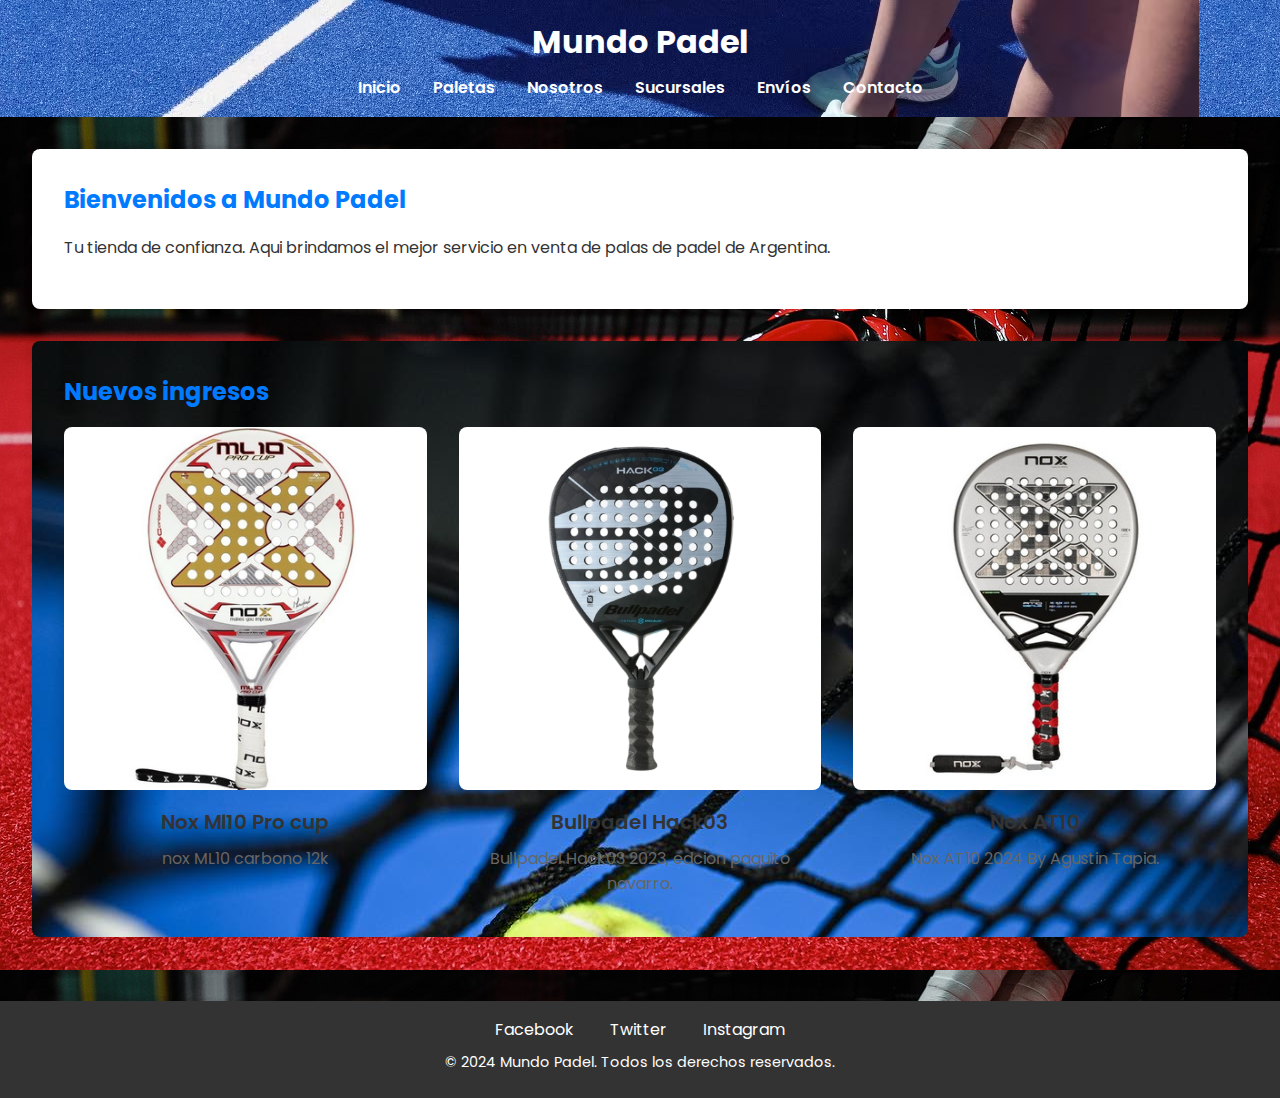
<file: index.html>
<!DOCTYPE html>
<html lang="es">
<head>
    <meta charset="UTF-8">
    <meta name="viewport" content="width=device-width, initial-scale=1.0">
    <title>Mundo Padel</title>
    <link rel="stylesheet" href="styles.css">
    <link rel="shortcut icon" href="img/padel_sport_icon_141873.webp" type="image/x-icon">
</head>
<body>
    <header>
        <h1>Mundo Padel</h1>
        <nav>
            <ul>
                <li><a href="index.html">Inicio</a></li>
                <li><a href="paletas.html">Paletas</a></li>
                <li><a href="nosotros.html">Nosotros</a></li>
                <li><a href="sucursales.html">Sucursales</a></li>
                <li><a href="envios.html">Envíos</a></li>
                <li><a href="contacto.html">Contacto</a></li>
            </ul>
        </nav>
    </header>
    <main>
        <section>
            <h2 class="bienvenido">Bienvenidos a Mundo Padel</h2>
            <p>Tu tienda de confianza. Aqui brindamos el mejor servicio en venta de palas de padel de Argentina.</p>
        </section>
        <section class="inicio">
            <h2>Nuevos ingresos</h2>
            <div class="grid-container">
                <div class="grid-item">
                    <img src="img/D_941645-MLA52771563683_122022-C.jpg" alt="Paleta 1">
                    <h3>Nox Ml10 Pro cup</h3>
                    <p>nox ML10 carbono 12k</p>
                </div>
                <div class="grid-item">
                    <img src="img/1241-82a0971c7a8d0aca8b16885733087807-1024-10241-2639cbb42ca1f628a316953073236606-1024-1024.png" alt="Paleta 2">
                    <h3>Bullpadel Hack03</h3>
                    <p>Bullpadel Hack03 2023, edcion paquito navarro.</p>
                </div>
                <div class="grid-item">
                    <img src="img/D_849916-MLU73344585926_122023-C.jpg" alt="Paleta 3">
                    <h3>Nox AT10</h3>
                    <p>Nox AT10 2024 By Agustin Tapia.</p>
                </div>
            </div>
        </section>
    </main>
    <footer>
        <div class="social">
            <a href="https://facebook.com" target="_blank">Facebook</a>
            <a href="https://twitter.com" target="_blank">Twitter</a>
            <a href="https://instagram.com" target="_blank">Instagram</a>
        </div>
        <p>&copy; 2024 Mundo Padel. Todos los derechos reservados.</p>
    </footer>
</body>
</html>
</file>
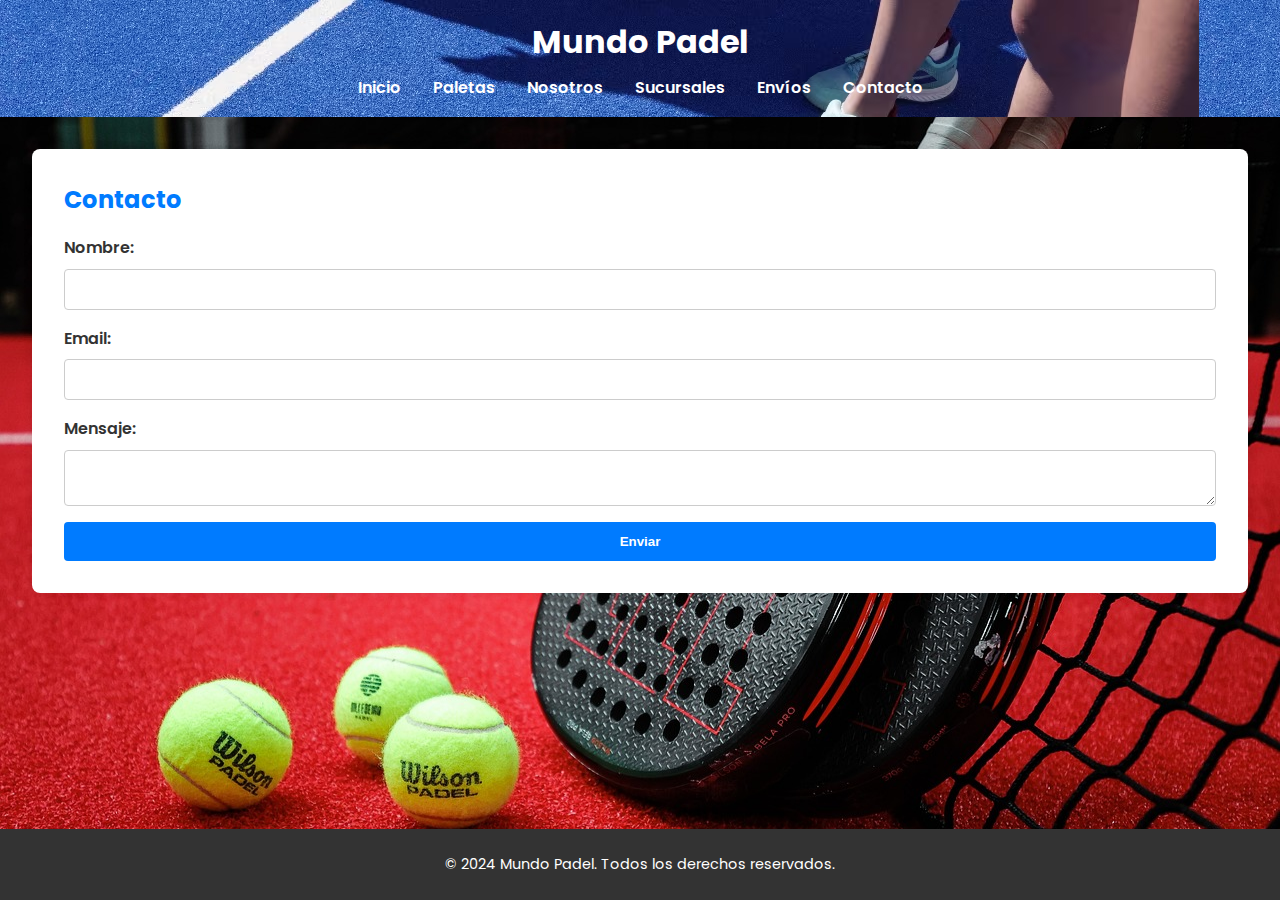
<file: contacto.html>
<!DOCTYPE html>
<html lang="es">
<head>
    <meta charset="UTF-8">
    <meta name="viewport" content="width=device-width, initial-scale=1.0">
    <title>Contacto - Mundo Padel</title>
    <link rel="stylesheet" href="styles.css">
</head>
<body>
    <header>
        <h1>Mundo Padel</h1>
        <nav>
            <ul>
                <li><a href="index.html">Inicio</a></li>
                <li><a href="paletas.html">Paletas</a></li>
                <li><a href="nosotros.html">Nosotros</a></li>
                <li><a href="sucursales.html">Sucursales</a></li>
                <li><a href="envios.html">Envíos</a></li>
                <li><a href="contacto.html">Contacto</a></li>
            </ul>
        </nav>
    </header>
    <main>
        <section>
            <h2>Contacto</h2>
            <form action="#" method="post">
                <label for="nombre">Nombre:</label>
                <input type="text" id="nombre" name="nombre" required>
                
                <label for="email">Email:</label>
                <input type="email" id="email" name="email" required>
                
                <label for="mensaje">Mensaje:</label>
                <textarea id="mensaje" name="mensaje" required></textarea>
                
                <button type="submit">Enviar</button>
            </form>
        </section>
    </main>
    <footer>
        <p>&copy; 2024 Mundo Padel. Todos los derechos reservados.</p>
    </footer>
</body>
</html>
</file>
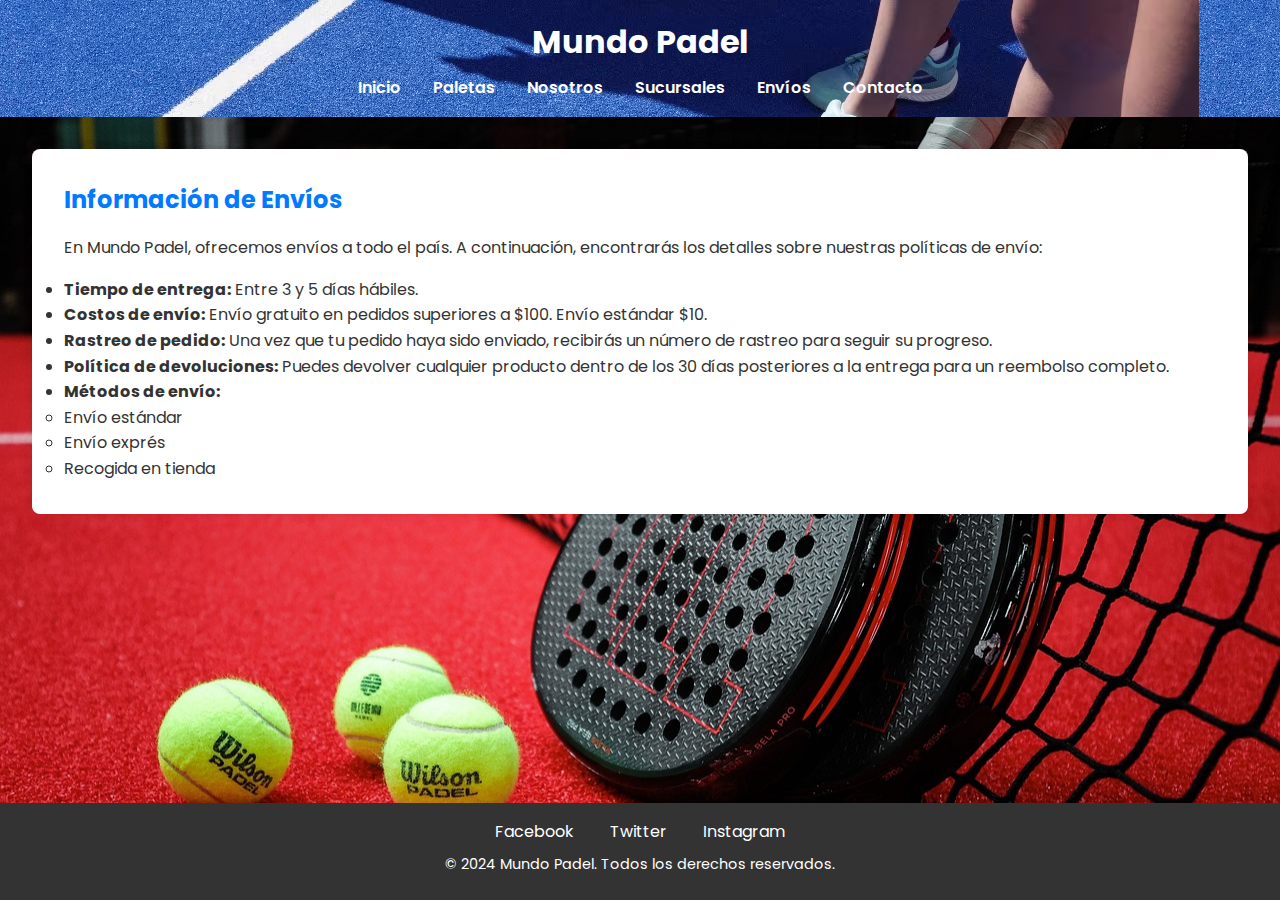
<file: envios.html>
<!DOCTYPE html>
<html lang="es">
<head>
    <meta charset="UTF-8">
    <meta name="viewport" content="width=device-width, initial-scale=1.0">
    <title>Envíos - Mundo Padel</title>
    <link rel="stylesheet" href="styles.css">
</head>
<body>
    <header>
        <h1>Mundo Padel</h1>
        <nav>
            <ul>
                <li><a href="index.html">Inicio</a></li>
                <li><a href="paletas.html">Paletas</a></li>
                <li><a href="nosotros.html">Nosotros</a></li>
                <li><a href="sucursales.html">Sucursales</a></li>
                <li><a href="envios.html">Envíos</a></li>
                <li><a href="contacto.html">Contacto</a></li>
            </ul>
        </nav>
    </header>
    <main>
        <section>
            <h2>Información de Envíos</h2>
            <p>En Mundo Padel, ofrecemos envíos a todo el país. A continuación, encontrarás los detalles sobre nuestras políticas de envío:</p>
            <ul>
                <li><strong>Tiempo de entrega:</strong> Entre 3 y 5 días hábiles.</li>
                <li><strong>Costos de envío:</strong> Envío gratuito en pedidos superiores a $100. Envío estándar $10.</li>
                <li><strong>Rastreo de pedido:</strong> Una vez que tu pedido haya sido enviado, recibirás un número de rastreo para seguir su progreso.</li>
                <li><strong>Política de devoluciones:</strong> Puedes devolver cualquier producto dentro de los 30 días posteriores a la entrega para un reembolso completo.</li>
                <li><strong>Métodos de envío:</strong>
                    <ul>
                        <li>Envío estándar</li>
                        <li>Envío exprés</li>
                        <li>Recogida en tienda</li>
                    </ul>
                </li>
            </ul>
        </section>
    </main>
    <footer>
        <div class="social">
            <a href="https://facebook.com" target="_blank">Facebook</a>
            <a href="https://twitter.com" target="_blank">Twitter</a>
            <a href="https://instagram.com" target="_blank">Instagram</a>
        </div>
        <p>&copy; 2024 Mundo Padel. Todos los derechos reservados.</p>
    </footer>
</body>
</html>
</file>
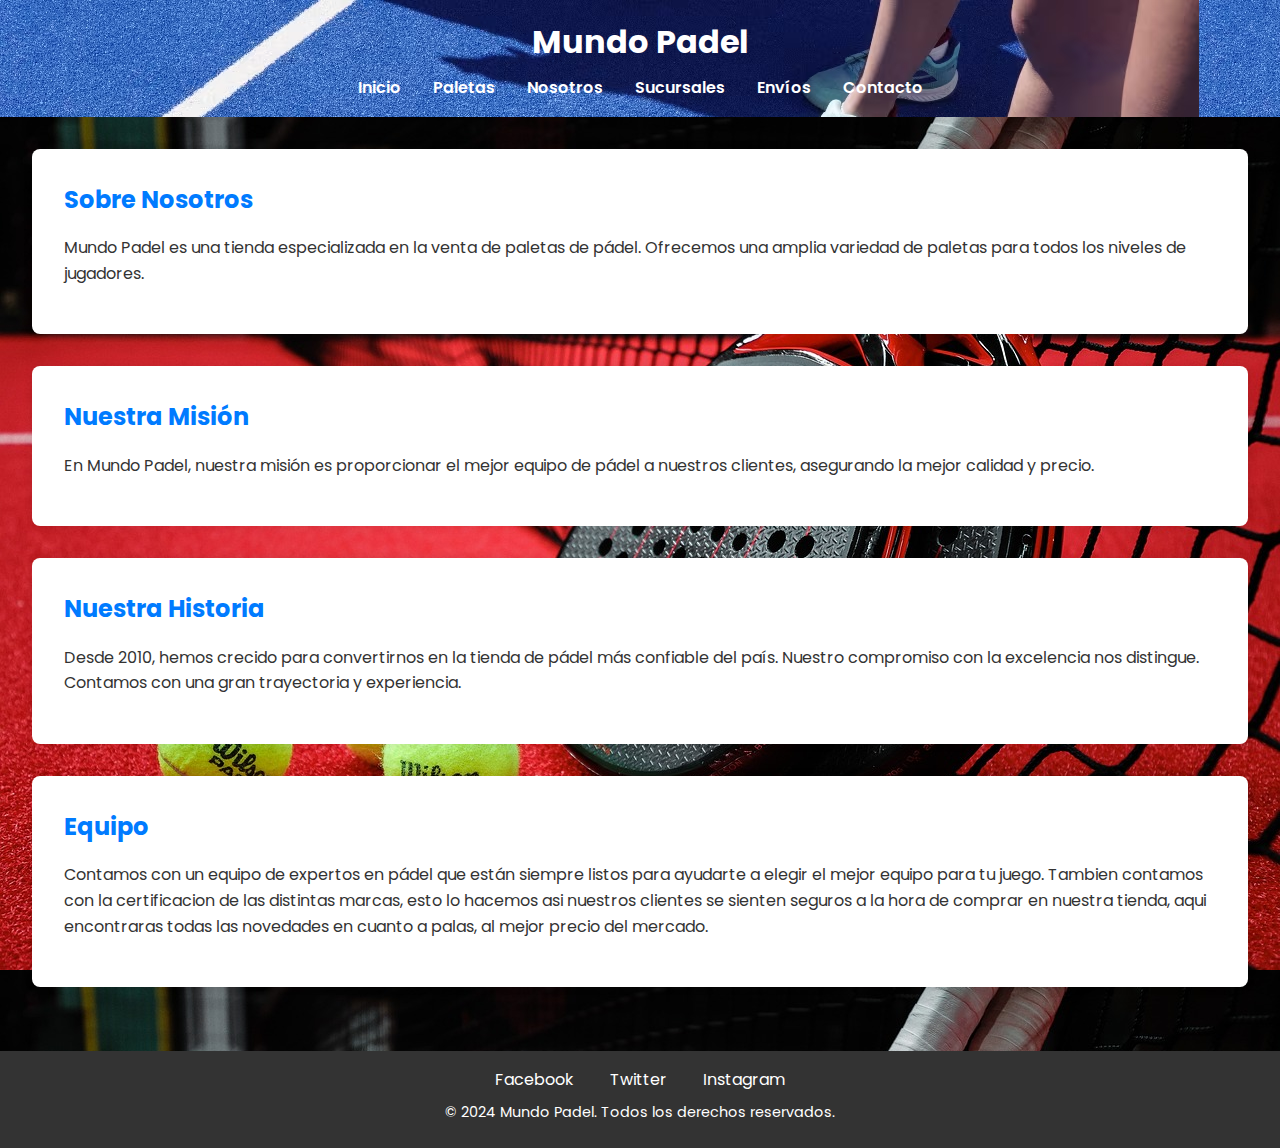
<file: nosotros.html>
<!DOCTYPE html>
<html lang="es">
<head>
    <meta charset="UTF-8">
    <meta name="viewport" content="width=device-width, initial-scale=1.0">
    <title>Nosotros - Mundo Padel</title>
    <link rel="stylesheet" href="styles.css">
</head>
<body>
    <header>
        <h1>Mundo Padel</h1>
        <nav>
            <ul>
                <li><a href="index.html">Inicio</a></li>
                <li><a href="paletas.html">Paletas</a></li>
                <li><a href="nosotros.html">Nosotros</a></li>
                <li><a href="sucursales.html">Sucursales</a></li>
                <li><a href="envios.html">Envíos</a></li>
                <li><a href="contacto.html">Contacto</a></li>
            </ul>
        </nav>
    </header>
    <main>
        <section>
            <h2>Sobre Nosotros</h2>
            <p>Mundo Padel es una tienda especializada en la venta de paletas de pádel. Ofrecemos una amplia variedad de paletas para todos los niveles de jugadores.</p>
        </section>
        <section>
            <h2>Nuestra Misión</h2>
            <p>En Mundo Padel, nuestra misión es proporcionar el mejor equipo de pádel a nuestros clientes, asegurando la mejor calidad y precio.</p>
        </section>
        <section>
            <h2>Nuestra Historia</h2>
            <p>Desde 2010, hemos crecido para convertirnos en la tienda de pádel más confiable del país. Nuestro compromiso con la excelencia nos distingue.
                Contamos con una gran trayectoria y experiencia.
            </p>
        </section>
        <section>
            <h2>Equipo</h2>
            <p>Contamos con un equipo de expertos en pádel que están siempre listos para ayudarte a elegir el mejor equipo para tu juego. Tambien contamos con la certificacion de las distintas marcas, esto lo hacemos asi nuestros clientes se sienten seguros a la hora de comprar en nuestra tienda, aqui encontraras todas las novedades en cuanto a palas, al mejor precio del mercado.</p>
        </section>
    </main>
    <footer>
        <div class="social">
            <a href="https://facebook.com" target="_blank">Facebook</a>
            <a href="https://twitter.com" target="_blank">Twitter</a>
            <a href="https://instagram.com" target="_blank">Instagram</a>
        </div>
        <p>&copy; 2024 Mundo Padel. Todos los derechos reservados.</p>
    </footer>
</body>
</html>
</file>
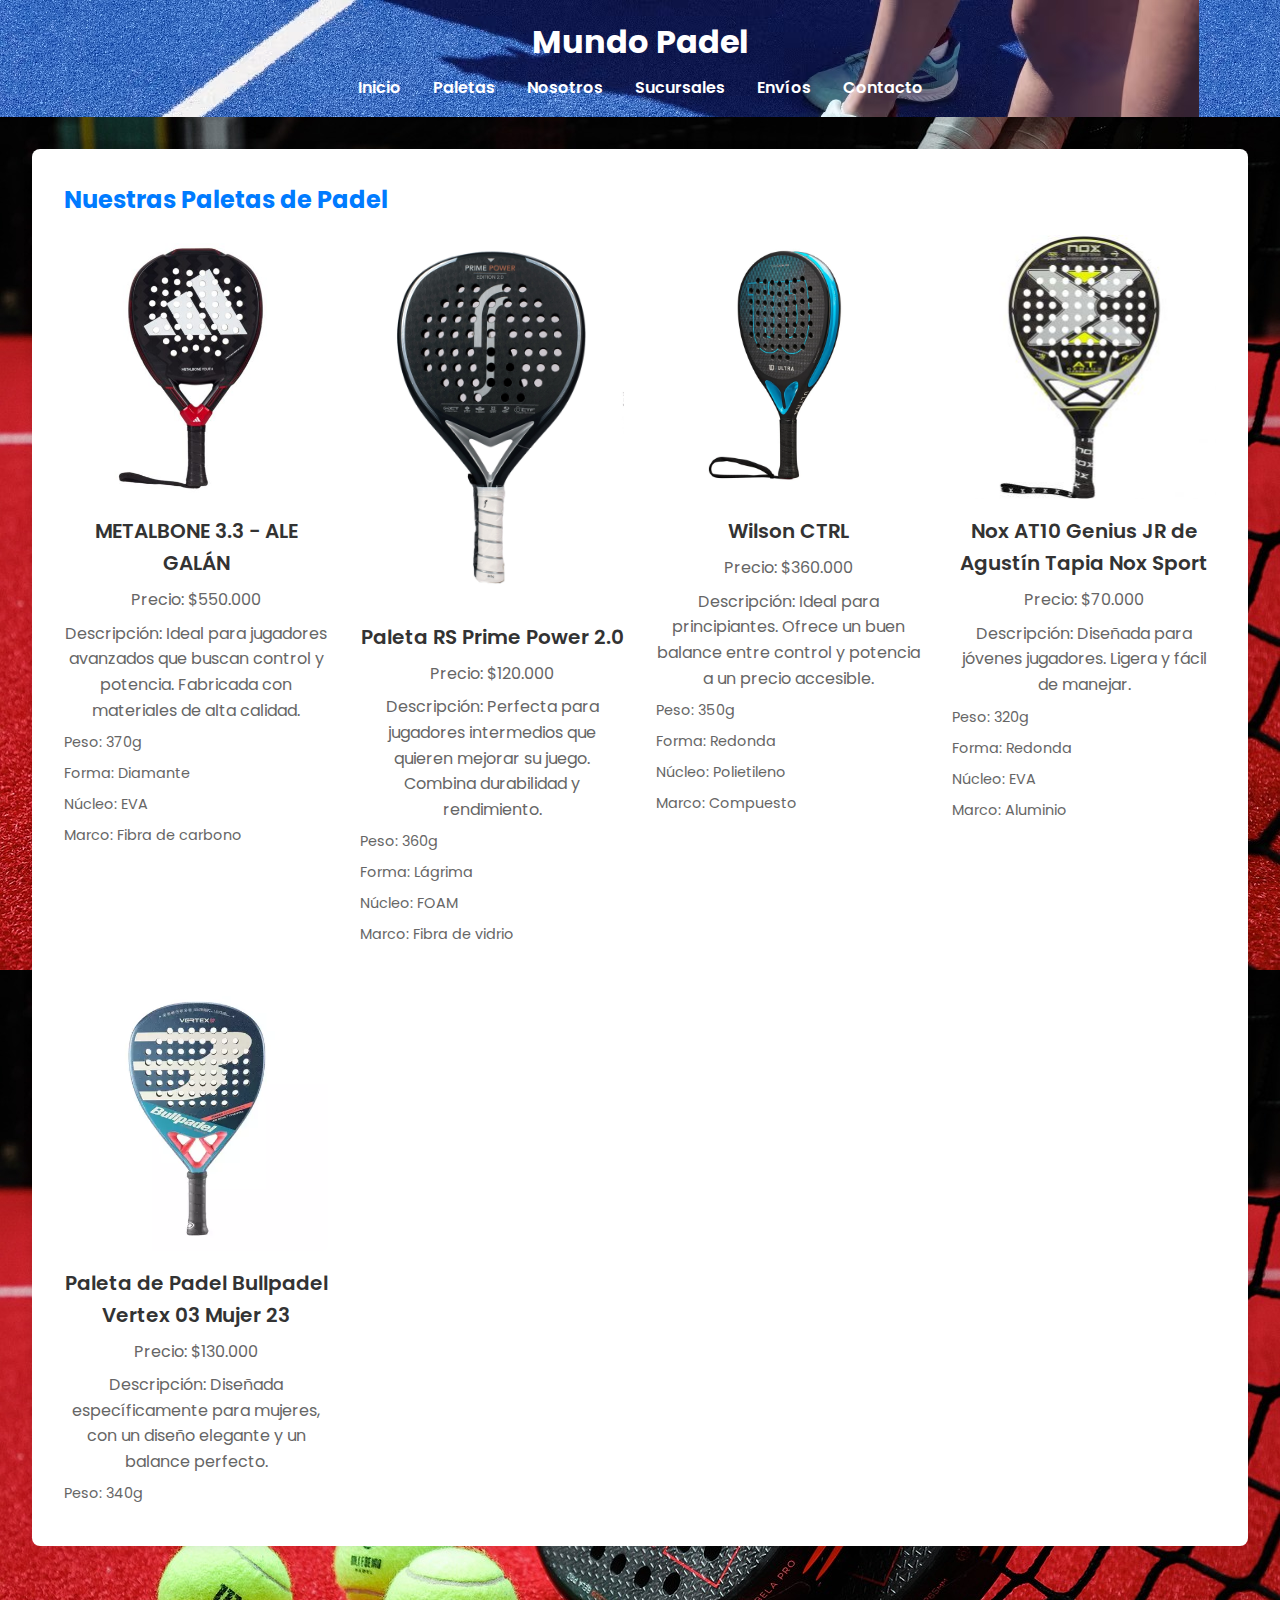
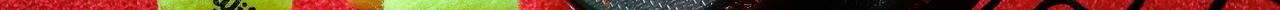
<file: paletas.html>
<!DOCTYPE html>
<html lang="es">
<head>
    <meta charset="UTF-8">
    <meta name="viewport" content="width=device-width, initial-scale=1.0">
    <title>Paletas - Mundo Padel</title>
    <link rel="stylesheet" href="styles.css">
</head>
<body>
    <header>
        <h1>Mundo Padel</h1>
        <nav>
            <ul>
                <li><a href="index.html">Inicio</a></li>
                <li><a href="paletas.html">Paletas</a></li>
                <li><a href="nosotros.html">Nosotros</a></li>
                <li><a href="sucursales.html">Sucursales</a></li>
                <li><a href="envios.html">Envíos</a></li>
                <li><a href="contacto.html">Contacto</a></li>
            </ul>
        </nav>
    </header>
    <main>
        <section>
            <h2>Nuestras Paletas de Padel</h2>
            <div class="grid-container">
                <div class="grid-item">
                    <img src="img/pala4.jpg" alt="Paleta Pro">
                    <h3>METALBONE 3.3 - ALE GALÁN </h3>
                    <p>Precio: $550.000</p>
                    <p>Descripción: Ideal para jugadores avanzados que buscan control y potencia. Fabricada con materiales de alta calidad.</p>
                    <ul>
                        <li>Peso: 370g</li>
                        <li>Forma: Diamante</li>
                        <li>Núcleo: EVA</li>
                        <li>Marco: Fibra de carbono</li>
                    </ul>
                </div>
                <div class="grid-item">
                    <img src="img/pala3.jpg" alt="Paleta Avanzada">
                    <h3>Paleta RS Prime Power 2.0</h3>
                    <p>Precio: $120.000</p>
                    <p>Descripción: Perfecta para jugadores intermedios que quieren mejorar su juego. Combina durabilidad y rendimiento.</p>
                    <ul>
                        <li>Peso: 360g</li>
                        <li>Forma: Lágrima</li>
                        <li>Núcleo: FOAM</li>
                        <li>Marco: Fibra de vidrio</li>
                    </ul>
                </div>
                <div class="grid-item">
                    <img src="img/pala1.webp" alt="Paleta Básica">
                    <h3>Wilson CTRL </h3>
                    <p>Precio: $360.000</p>
                    <p>Descripción: Ideal para principiantes. Ofrece un buen balance entre control y potencia a un precio accesible.</p>
                    <ul>
                        <li>Peso: 350g</li>
                        <li>Forma: Redonda</li>
                        <li>Núcleo: Polietileno</li>
                        <li>Marco: Compuesto</li>
                    </ul>
                </div>
                <div class="grid-item">
                    <img src="img/paleta-nox-at10-genius-jr-by-agustin-tapia-pat10jr22_3_.jpg" alt="Paleta Junior">
                    <h3>Nox AT10 Genius JR de Agustín Tapia Nox Sport</h3>
                    <p>Precio: $70.000</p>
                    <p>Descripción: Diseñada para jóvenes jugadores. Ligera y fácil de manejar.</p>
                    <ul>
                        <li>Peso: 320g</li>
                        <li>Forma: Redonda</li>
                        <li>Núcleo: EVA</li>
                        <li>Marco: Aluminio</li>
                    </ul>
                </div>
                <div class="grid-item">
                    <img src="img/woman.webp" alt="Paleta Femenina">
                    <h3>Paleta de Padel Bullpadel Vertex 03 Mujer 23</h3>
                    <p>Precio: $130.000</p>
                    <p>Descripción: Diseñada específicamente para mujeres, con un diseño elegante y un balance perfecto.</p>
                    <ul>
                        <li>Peso: 340g</li>
</file>
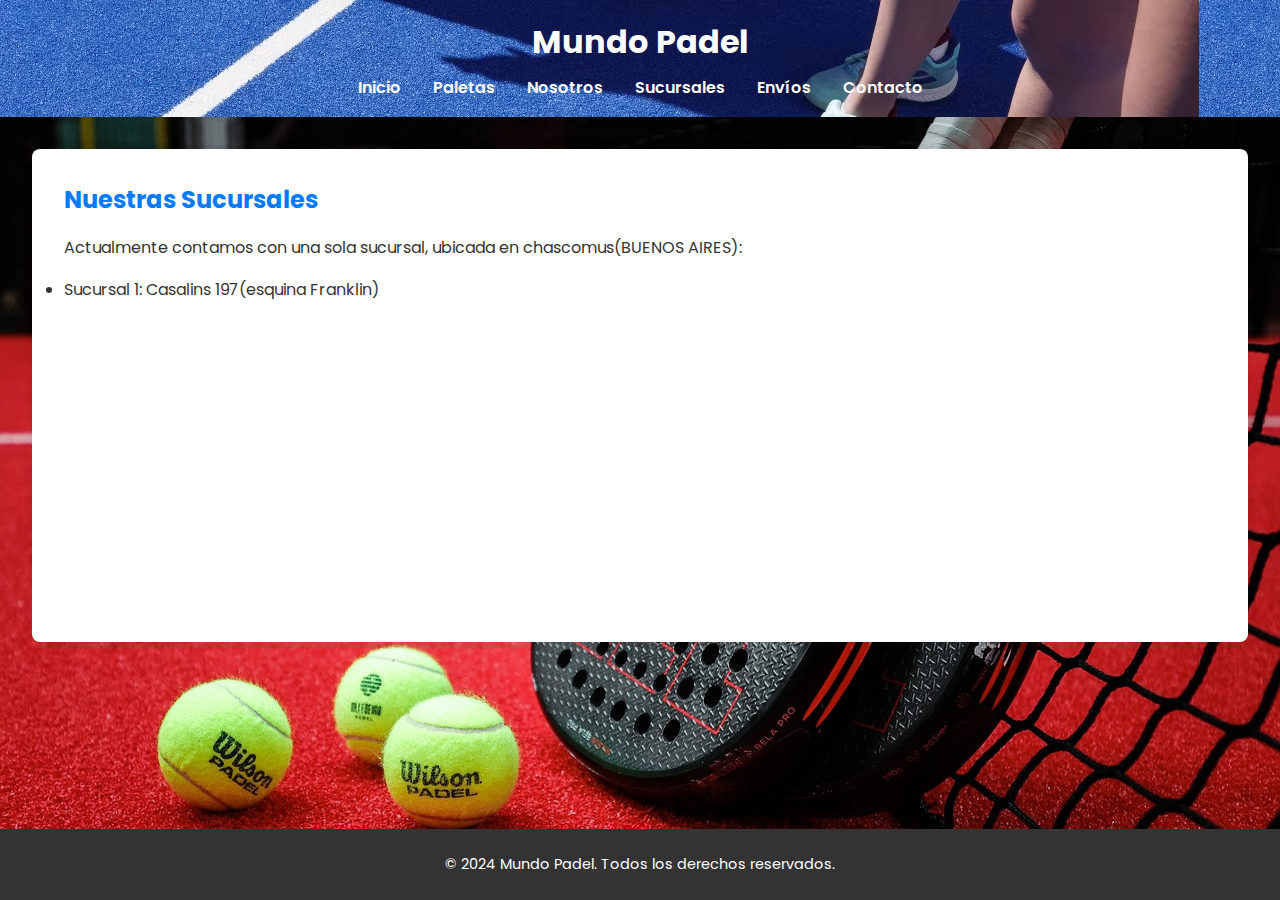
<file: sucursales.html>
<!DOCTYPE html>
<html lang="es">
<head>
    <meta charset="UTF-8">
    <meta name="viewport" content="width=device-width, initial-scale=1.0">
    <title>Sucursales - Mundo Padel</title>
    <link rel="stylesheet" href="styles.css">
</head>
<body>
    <header>
        <h1>Mundo Padel</h1>
        <nav>
            <ul>
                <li><a href="index.html">Inicio</a></li>
                <li><a href="paletas.html">Paletas</a></li>
                <li><a href="nosotros.html">Nosotros</a></li>
                <li><a href="sucursales.html">Sucursales</a></li>
                <li><a href="envios.html">Envíos</a></li>
                <li><a href="contacto.html">Contacto</a></li>
            </ul>
        </nav>
    </header>
    <main>
        <section class="menusucursal">
            <h2>Nuestras Sucursales</h2>
            <p>Actualmente contamos con una sola sucursal, ubicada en chascomus(BUENOS AIRES):</p>
            <ul>
                <li>Sucursal 1: Casalins 197(esquina Franklin)</li>
                <iframe src="https://www.google.com/maps/embed?pb=!1m17!1m12!1m3!1d10915.73674162601!2d-58.01225991778123!3d-35.57177770037355!2m3!1f0!2f0!3f0!3m2!1i1024!2i768!4f13.1!3m2!1m1!2s!5e0!3m2!1sen!2sar!4v1718841202394!5m2!1sen!2sar" width="400" height="300" style="border:0;" allowfullscreen="" loading="lazy" referrerpolicy="no-referrer-when-downgrade"></iframe>
            </ul>
        </section>
    </main>
    <footer>
        <p>&copy; 2024 Mundo Padel. Todos los derechos reservados.</p>
    </footer>
</body>
</html>
</file>
<file: styles.css>
/* Importar Google Fonts */
@import url('https://fonts.googleapis.com/css2?family=Poppins:wght@300;400;600;700&display=swap');

/* Reset básico */
* {
    margin: 0;
    padding: 0;
    box-sizing: border-box;
}

body {
    font-family: 'Poppins', sans-serif;
    line-height: 1.6;
    background-color: #f4f4f4;
    color: #333;
    display: flex;
    flex-direction: column;
    min-height: 100vh;
}

header {
    background-image: url(img/equipment-banner-2.avif);
    color: #fff;
    padding: 1rem 0;
    text-align: center;
    box-shadow: 0 2px 4px rgba(0, 0, 0, 0.1);
    
}

header h1 {
    margin-bottom: 0.5rem;
    font-size: 2rem;
    font-weight: 700;
}

nav ul {
    list-style: none;
    padding: 0;
    display: flex;
    justify-content: center;
}

nav ul li {
    margin: 0 1rem;
}

nav ul li a {
    color: #fff;
    text-decoration: none;
    font-weight: 600;
    transition: color 0.3s ease;
}

nav ul li a:hover {
    color: #FFD700;
}

main {
        flex: 1;
        padding: 2rem;
        max-width: ;
        margin: 0 auto;
        width: 100%;
    background-image: url(img/bela\ pala.jpg);
}

section {
    background-color: #fff;
    padding: 2rem;
    margin-bottom: 2rem;
    box-shadow: 0 0 10px rgba(0, 0, 0, 0.1);
    border-radius: 8px;
}

h2 {
    margin-bottom: 1rem;
    color: #007BFF;
    font-size: 1.5rem;
    font-weight: 700;
}

p {
    margin-bottom: 1rem;
}

img {
    max-width: 100%;
    height: auto;
    display: block;
    margin: 0 auto;
    border-radius: 8px;
}

.grid-container {
    display: grid;
    grid-template-columns: repeat(auto-fit, minmax(250px, 1fr));
    gap: 2rem;
}

.grid-item {
    background-color: white
    padding: 1rem;
    text-align: center;
    border-radius: 8px;
    
}

.grid-item h3 {
    margin-top: 1rem;
    color: #333;
    font-size: 1.25rem;
    font-weight: 600;
}

.grid-item p {
    margin: 0.5rem 0;
    font-size: 1rem;
    color: #666;
}

.grid-item ul {
    list-style: none;
    padding: 0;
    text-align: left;
    font-size: 0.9rem;
    color: #666;
}

.grid-item ul li {
    margin-bottom: 0.5rem;
}

form {
    display: flex;
    flex-direction: column;
}

form label {
    margin-bottom: 0.5rem;
    font-weight: 600;
}

form input,
form textarea {
    margin-bottom: 1rem;
    padding: 0.75rem;
    border: 1px solid #ccc;
    border-radius: 4px;
}

form button {
    padding: 0.75rem;
    background-color: #007BFF;
    color: #fff;
    border: none;
    border-radius: 4px;
    cursor: pointer;
    font-weight: 600;
    transition: background-color 0.3s ease;
}

form button:hover {
    background-color: #0056b3;
}

footer {
    background-color: #333;
    color: #fff;
    text-align: center;
    padding: 1rem 0;
    width: 100%;
    position: relative;
    bottom: 0;
}

footer .social a {
    color: #fff;
    text-decoration: none;
    margin: 0 1rem;
    transition: color 0.3s ease;
}

footer .social a:hover {
    color: #FFD700;
}

footer p {
    margin: 0.5rem 0;
    font-size: 0.9rem;
}

.inicio{
    background-image: url(img/pelota\ head.jpg);
    height: 100;
}

/* Responsividad */
@media (max-width: 768px) {
    header h1 {
        font-size: 1.5rem;
    }

    nav ul {
        flex-direction: column;
    }

    nav ul li {
        margin: 0.5rem 0;
    }

    main {
        padding: 1rem;
    }

    section {
        padding: 1.5rem;
    }

    .grid-container {
        grid-template-columns: 1fr;
    }
}
</file>
